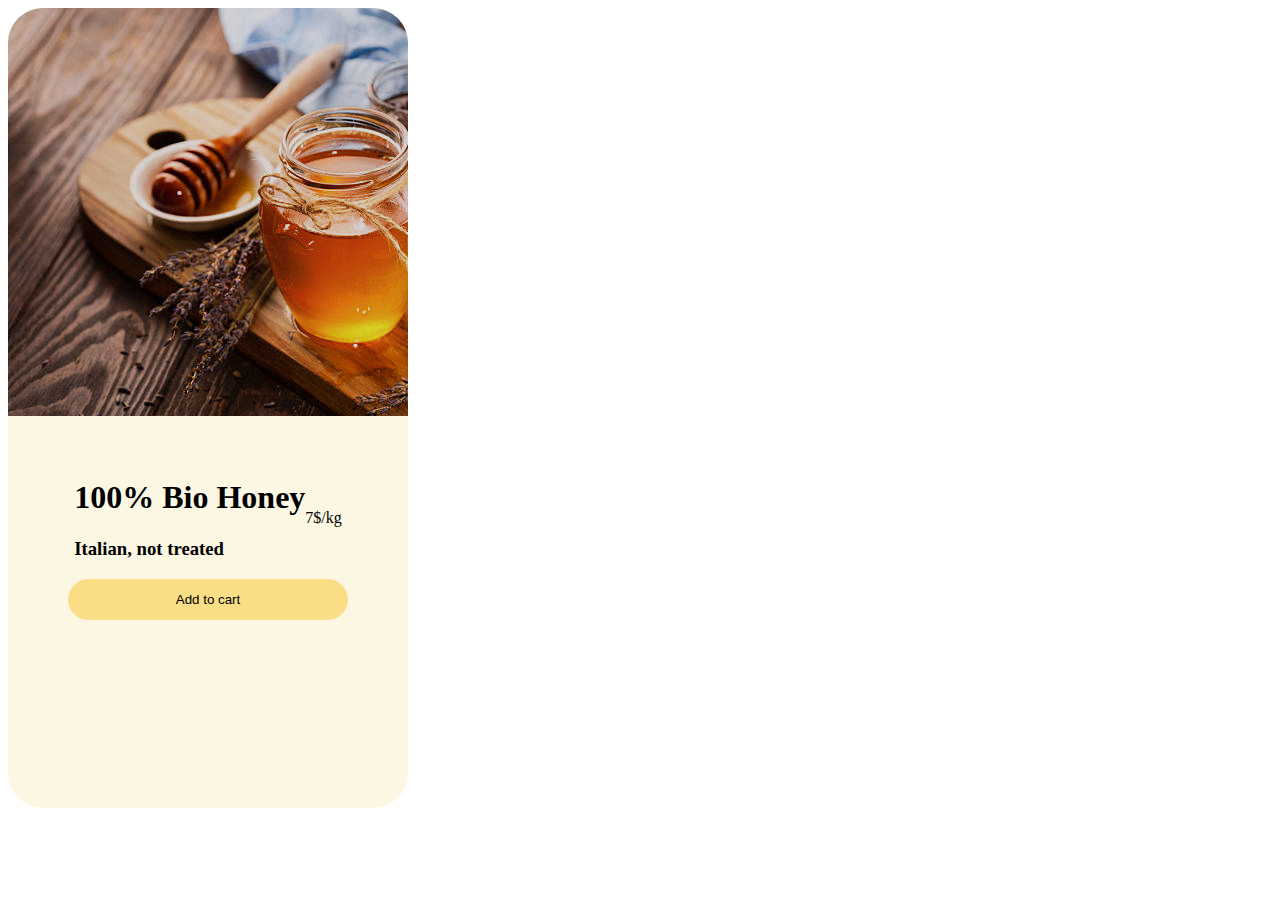
<file: index.html>
<!DOCTYPE html>
<html lang="en">
  <head>
    <meta charset="UTF-8" />
    <meta name="viewport" content="width=device-width, initial-scale=1.0" />
    <title>Document</title>
    <link rel="stylesheet" href="style.css" />
  </head>
  <body>
    <div class="card">
      <div class="honey">
        <img src="imgs/honey.jpg" alt="" />
      </div>
      <div class="info">
        <div class="description">
          <div class="Bio">
            <h1>100% Bio Honey</h1>
            <h3>Italian, not treated</h3>
          </div>
          <div class="prezzo">7$/kg</div>
        </div>
      </div>
      <button>Add to cart</button>
    </div>
  </body>
</html>
</file>
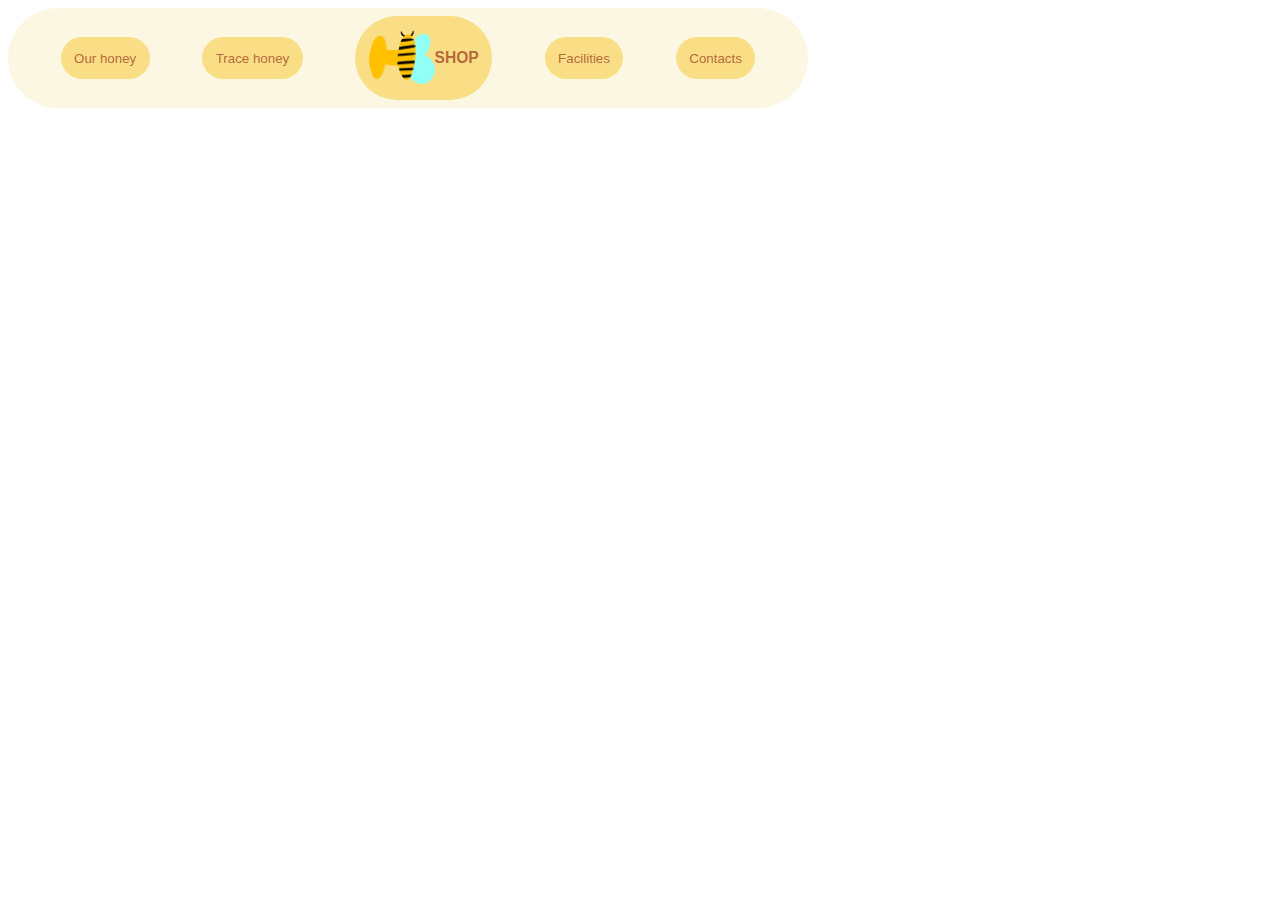
<file: index2.html>
<!DOCTYPE html>
<html lang="en">
  <head>
    <meta charset="UTF-8" />
    <meta name="viewport" content="width=device-width, initial-scale=1.0" />
    <title>Barra di navigazione</title>
    <link rel="stylesheet" href="style2.css" />
  </head>
  <body>
    <header>
      <nav>
        <button>Our honey</button>

        <button>Trace honey</button>
        <button id="logo-container">
          <div id="img-container">
            <img src="imgs/logo.png" alt="logo" height="55px" />
          </div>

          <div><h3>SHOP</h3></div>
        </button>

        <button>Facilities</button>

        <button>Contacts</button>
      </nav>
    </header>
  </body>
</html>
</file>
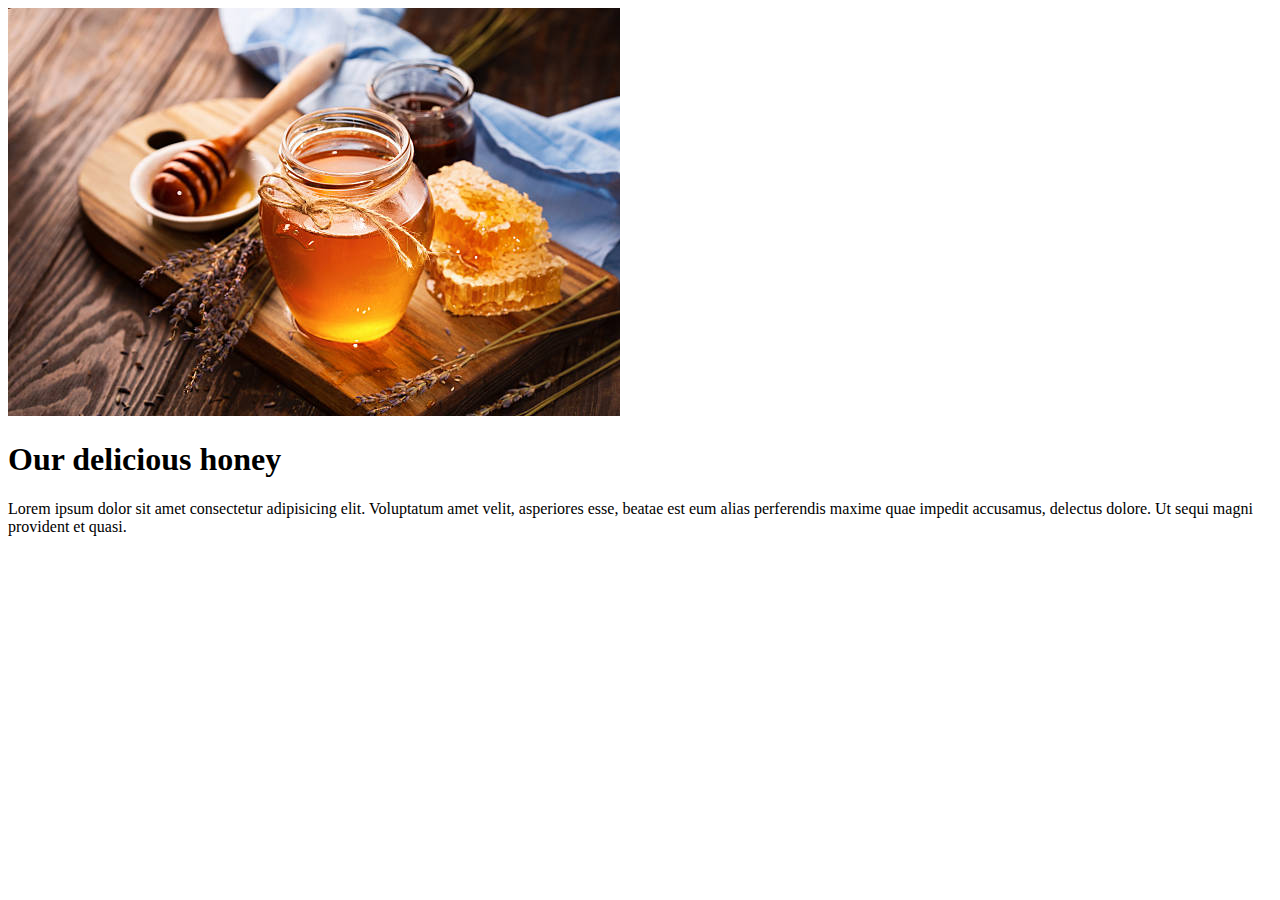
<file: index3.html>
<!DOCTYPE html>
<html lang="en">
  <head>
    <meta charset="UTF-8" />
    <meta name="viewport" content="width=device-width, initial-scale=1.0" />
    <title>Articolo flessibile</title>
  </head>
  <body>
    <div>
      <div class="honey">
        <img src="imgs/honey.jpg" alt="" />
      </div>
      <h1>Our delicious honey</h1>
      <p>
        Lorem ipsum dolor sit amet consectetur adipisicing elit. Voluptatum amet
        velit, asperiores esse, beatae est eum alias perferendis maxime quae
        impedit accusamus, delectus dolore. Ut sequi magni provident et quasi.
      </p>
    </div>
  </body>
</html>
</file>
<file: style.css>
.card {
  background-color: #fcf7e3;
  border-radius: 35px;
  display: flex;
  flex-direction: column;
  align-items: center;
  width: 400px;
  height: 800px;
  overflow: hidden;
}
.honey {
  width: 400px;
  height: 450px;
  background-repeat: no-repeat;
  background-size: cover;
  background-position: center;
  filter: brightness(85%);
}

.description {
  display: flex;
  align-items: center;
  justify-content: space-between;
}
button {
  width: 280px;
  padding: 1em;
  border-radius: 30px;
  background-color: #f9de85;
  border: 0;
}
.info {
  display: flex;
  align-items: center;
  justify-content: center;
}
</file>
<file: style2.css>
nav {
  background-color: #fcf7e3;

  width: 800px;

  height: 100px;

  border-radius: 90px;

  display: flex;

  justify-content: space-evenly;

  align-items: center;
}

button {
  border: 0;

  background-color: #f9de85;

  color: rgba(165, 79, 42, 0.828);

  padding: 1em;

  border-radius: 30px;
}

#logo-container {
  display: flex;

  align-items: center;

  justify-content: space-between;

  border-radius: 50px;
}
</file>
